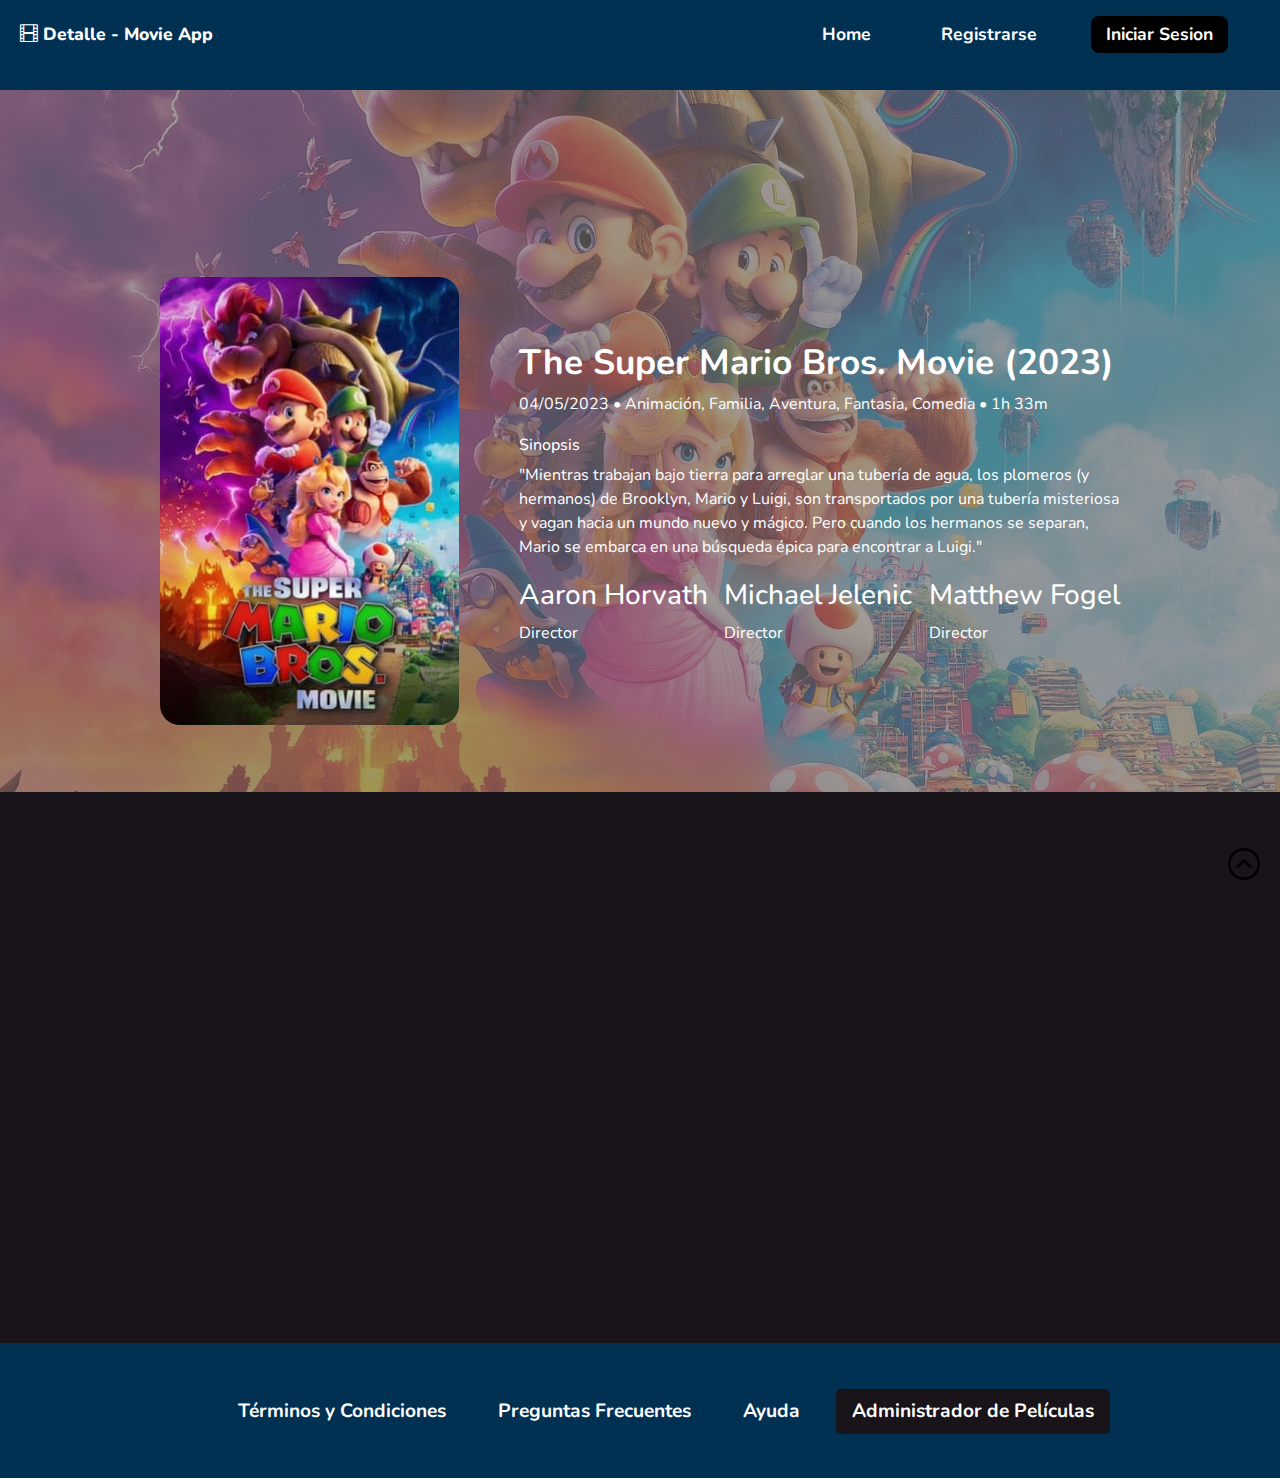
<file: movies/src/main/resources/templates/pages/detalle.html>
<!DOCTYPE html>
<html lang="es">

<head>
    <!-- Metadatos -->
    <meta charset="UTF-8">
    <meta name="viewport" content="width=device-width, initial-scale=1.0">
    <meta name="author" content="Grupo 11">
    <meta name="description" content="Proyecto de Frontend CaC Fullstack java">
    <!-- Bootstrap -->
    <link href="https://cdn.jsdelivr.net/npm/bootstrap@5.3.3/dist/css/bootstrap.min.css" rel="stylesheet"
        integrity="sha384-QWTKZyjpPEjISv5WaRU9OFeRpok6YctnYmDr5pNlyT2bRjXh0JMhjY6hW+ALEwIH" crossorigin="anonymous">
    <!-- Boostrap Icons -->
    <link rel="stylesheet" href="https://cdn.jsdelivr.net/npm/bootstrap-icons@1.11.3/font/bootstrap-icons.min.css">
    <!-- AOS Scroll Libreria -->
    <link rel="stylesheet" href="https://unpkg.com/aos@next/dist/aos.css" />
    <!-- Google Fonts Nunito -->
    <link rel="preconnect" href="https://fonts.googleapis.com">
    <link rel="preconnect" href="https://fonts.gstatic.com" crossorigin>
    <link href="https://fonts.googleapis.com/css2?family=Nunito:ital,wght@0,200..1000;1,200..1000&display=swap"
        rel="stylesheet">
    <!-- Estilos Personalizados CSS -->
    <link rel="stylesheet" href="../assets/style/style.css">
    <!-- Favicon -->
    <link rel="shortcut icon" href="../assets/img/favicon.ico" type="image/x-icon">
    <!-- Title -->
    <title>Detalle | Movie APP</title>
</head>

<body>
    <!-- Header -->
    <header class="header container-fluid">
        <nav class="nav-bar">
            <a class="movie-icon sacudir-texto" href="../index.html">
                <i class="bi bi-film"></i>
                <span>Detalle - Movie App</span>
            </a>
            <ul class="nav-list">
                <li class="nav-list-item"><a class="nav-link" href="../pages/home.html">Home</a></li>
                <li class="nav-list-item"><a class="nav-link" href="registrarse/registrarse.html">Registrarse</a></li>
                <li class="nav-list-item iniciar-sesion"><a class="nav-link" href="../index.html">Iniciar
                        Sesion</a></li>
            </ul>
        </nav>
    </header>
    <main id="main" class="main">
        <!-- Seccion Detalle -->
        <section class="detalle" data-aos="zoom-in" data-aos-delay="700" data-aos-duration="1000">
            <div id="movie-detalles" class="contenedor-detalle">
                <div id="img-detalle" class="img-detalle">
                    <img id="img-poster" class="img-card" src="../assets/img/mario.jpg" alt="">
                </div>
                <div class="contenedor-secundario">
                    <div class="contenedor-texto-detalle">
                        <h1 id="detalle-titulo">The Super Mario Bros. Movie (2023)</h1>
                        <p id="detalle-fecha-genero">04/05/2023 • Animación, Familia, Aventura, Fantasia, Comedia • 1h
                            33m</p>
                        <h2>Sinopsis</h2>
                        <p id="detalle-sinopsis">"Mientras trabajan bajo tierra para arreglar una tubería de agua, los
                            plomeros (y hermanos)
                            de Brooklyn, Mario y Luigi, son transportados por una tubería misteriosa y vagan hacia un
                            mundo nuevo y mágico. Pero cuando los hermanos se separan, Mario se embarca en una búsqueda
                            épica para encontrar a Luigi."</p>
                    </div>
                    <div class="contenedor-creditos">
                        <div>
                            <h3>Aaron Horvath</h3>
                            <p>Director</p>
                        </div>
                        <div>
                            <h3>Michael Jelenic</h3>
                            <p>Director</p>
                        </div>
                        <div>
                            <h3>Matthew Fogel</h3>
                            <p>Director</p>
                        </div>
                    </div>
                </div>
            </div>
        </section>
        <!-- Seccion Trailer -->
        <section class="trailer" data-aos="fade-up" data-aos-offset="300" data-aos-delay="50" data-aos-duration="1000">
            <div class="contenedor-trailer">
                <h2>Ver trailer</h2>
                <iframe id="detalle-trailer" width="560" height="315" src="" title="YouTube video player"
                    frameborder="0"
                    allow="accelerometer; autoplay; clipboard-write; encrypted-media; gyroscope; picture-in-picture; web-share"
                    referrerpolicy="strict-origin-when-cross-origin" allowfullscreen></iframe>
            </div>
            <div class="contenedor-info">
                <div class="redes">
                    <ul>
                        <li><a href="https://www.facebook.com/supermariomovie" target="_blank"
                                rel="noopener noreferrer""><img src=" ../assets/img/facebook.svg"
                                alt="logo-facebook"></a></li>
                        <li><a href="https://twitter.com/supermariomovie" target="_blank" rel="noopener noreferrer"><img
                                    src="../assets/img/twitter.svg" alt="logo-twitter"></a></li>
                        <li><a href="https://www.instagram.com/supermariomovie/" target="_blank"
                                rel="noopener noreferrer"><img src="../assets/img/instagram.svg"
                                    alt="logo-instagram"></a></li>
                        <li><a href="https://www.thesupermariobros.movie/" target="_blank" rel="noopener noreferrer"><img src="../assets/img/homepage.svg"
                            alt="logo-instagram"></a></li>
                    </ul>
                </div>
                <div id="detalle-informacion" class="info">
                    <table>
                        <thead>
                            <tr>
                                <th colspan="2">
                                    Información
                                </th>
                            </tr>
                        </thead>
                        <tbody>
                            <tr>
                                <td>
                                    <strong>Estado</strong>
                                </td>
                                <td id="detalle-estado">Estrenada</td>
                            </tr>
                            <tr>
                                <td>
                                    <strong>Lenguaje Original</strong>
                                </td>
                                <td id="detalle-lenguaje">Ingles</td>
                            </tr>
                            <tr>
                                <td>
                                    <strong>Presupuesto</strong>
                                </td>
                                <td id="detalle-presupuesto">US$100,000,000.00</td>
                            </tr>
                            <tr>
                                <td>
                                    <strong>Ganancias</strong>
                                </td>
                                <td id="detalle-ganancias">US$1.347.013.866,00</td>
                            </tr>
                        </tbody>
                    </table>
                </div>
            </div>
        </section>
        <!-- Footer -->
        <footer class="footer">
            <nav class="nav-bar-footer">
                <ul class="d-flex nav-bar-footer-list">
                    <li class="nav-bar-footer-list-item"><a class="nav-bar-footer-list-item-link" href="">Términos y
                            Condiciones</a></li>
                    <li class="nav-bar-footer-list-item"><a class="nav-bar-footer-list-item-link" href="">Preguntas
                            Frecuentes</a></li>
                    <li class="nav-bar-footer-list-item"><a class="nav-bar-footer-list-item-link" href="">Ayuda</a></li>
                    <li class="nav-bar-footer-list-item item-administrador"><a class="nav-bar-footer-list-item-link"
                            href="">Administrador de Películas</a></li>
                </ul>
            </nav>
            <div class="flecha-arriba">
                <a href="#main">
                    <img src="../assets/img/flecha-hacia-arriba.png" alt="flecha-arriba">
                </a>
            </div>
        </footer>
    </main>
    <script src="../assets/js/fetchMovieDetalle.js"></script>
    <!-- Script de Bootstrap -->
    <script src="https://cdn.jsdelivr.net/npm/bootstrap@5.3.3/dist/js/bootstrap.bundle.min.js"
        integrity="sha384-YvpcrYf0tY3lHB60NNkmXc5s9fDVZLESaAA55NDzOxhy9GkcIdslK1eN7N6jIeHz" crossorigin="anonymous">
    </script>
    <!-- Script de Aos Scroll Libreria -->
    <script src="https://unpkg.com/aos@next/dist/aos.js"></script>
    <script>
        AOS.init();
    </script>
</body>

</html>
</file>
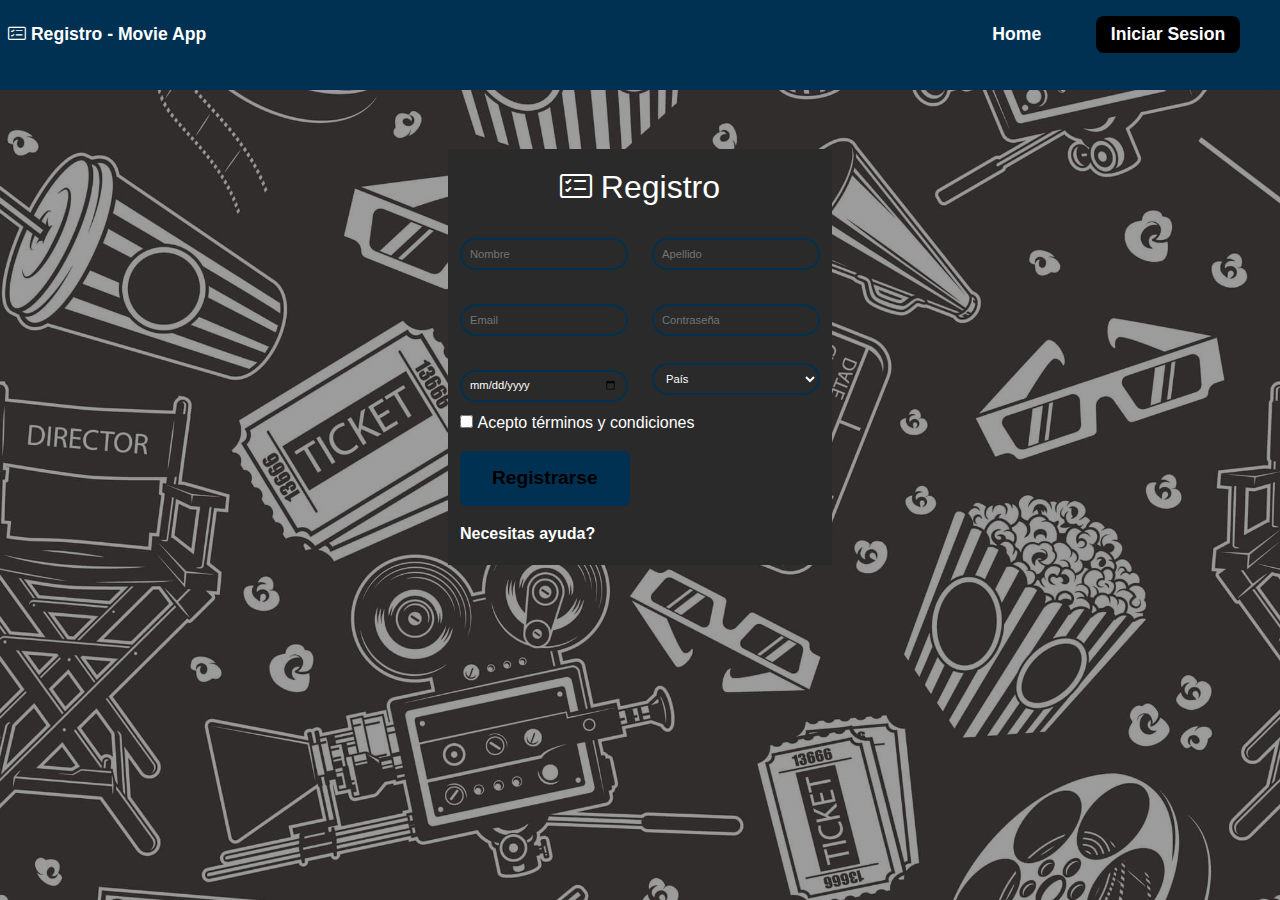
<file: movies/src/main/resources/templates/pages/registrarse/registrarse.html>
<!DOCTYPE html>
<html lang="es">

<head>
    <!-- Metadatos -->
    <meta charset="UTF-8">
    <meta name="viewport" content="width=device-width, initial-scale=1.0">
    <meta name="author" content="Grupo 11">
    <meta name="description" content="Proyecto de Frontend CaC Fullstack java">
    <!-- Bootstrap -->
    <link href="https://cdn.jsdelivr.net/npm/bootstrap@5.3.3/dist/css/bootstrap.min.css" rel="stylesheet"
        integrity="sha384-QWTKZyjpPEjISv5WaRU9OFeRpok6YctnYmDr5pNlyT2bRjXh0JMhjY6hW+ALEwIH" crossorigin="anonymous">
    <!-- Boostrap Icons -->
    <link rel="stylesheet" href="https://cdn.jsdelivr.net/npm/bootstrap-icons@1.11.3/font/bootstrap-icons.min.css">
    <!-- AOS Scroll Libreria -->
    <link rel="stylesheet" href="https://unpkg.com/aos@next/dist/aos.css" />
    <!-- Google Fonts Nunito -->
    <link rel="preconnect" href="https://fonts.googleapis.com">
    <link rel="preconnect" href="https://fonts.gstatic.com" crossorigin>
    <link
        href="https://fonts.googleapis.com/css2?family=Nunito+Sans:ital,opsz,wght@0,6..12,200..1000;1,6..12,200..1000&display=swap"
        rel="stylesheet">
    <!-- Estilos Personalizados CSS -->
    <link rel="stylesheet" href="../../assets/style/style.css">
    <!-- Favicon -->
    <link rel="shortcut icon" href="../../assets/img/favicon.ico" type="image/x-icon">
    <!-- Title -->
    <title>Registro | MOVIE APP</title>
</head>

<body class="body-registro" data-aos-easing="ease" data-aos-delay="0" data-aos-duration="0" cz-shortcut-listen="true">
    <!-- Header -->
    <header class="header-registro">
        <nav class="nav-bar">
            <a class="movie-icon sacudir-texto" href="#">
                <i class="bi bi-card-checklist"></i>
                <span>Registro - Movie App</span>
            </a>
            <ul class="nav-list">
                <li class="nav-list-item"><a class="nav-link" href="../../index.html">Home</a></li>
                <li class="nav-list-item iniciar-sesion"><a class="nav-link" href="../../index.html">Iniciar
                        Sesion</a></li>
            </ul>
        </nav>
        <main id="main" class="main">
            <!-- Seccion Reistro -->
            <section data-aos="zoom-in" data-aos-duration="1000" data-aos-delay="0" class="seccion-registro">
                <div class="container">
                    <h2 class="titulo-registro"><i class="bi bi-card-checklist"></i> Registro</h2>
                </div>
                <div class="container">
                    <form class="row" action="/pages/registrarse" method="POST">
                        <div class="col-6 input-height">
                            <label for="nombre" class="form-label"></label>
                            <input id="nombre" type="text" name="nombre" placeholder="Nombre" class="input" required>
                            <span class="texto-error"></span>
                        </div>
                        <div class="col-6 input-height">
                            <label for="apellido" class="form-label"></label>
                            <input id="apellido" type="text" name="apellido" placeholder="Apellido" class="input" required>
                            <span class="texto-error"></span>
                        </div>
                        <div class="col-6 input-height">
                            <label for="email" class="form-label"></label>
                            <input id="email" type="email" name="email" placeholder="Email" class="input" required>
                            <span class="texto-error"></span>
                        </div>
                        <div class="col-6 input-height">
                            <label for="password" class="form-label"></label>
                            <input id="password" type="password" name="password" placeholder="Contraseña" class="input" required>
                            <span class="texto-error"></span>
                        </div>
                        <div class="col-6 input-height">
                            <label for="fechaDeNac" class="form-label"></label>
                            <input type="date" placeholder="Fecha de Nacimiento" class="input" id="fechaDeNac">
                            <span class="texto-error"></span>
                        </div>
                        <div class="col-6 input-height">
                            <div class="error">
                                <label for="pais"></label>
                                <select name="nacionalidad" id="pais" required>
                                    <option value="">País</option>
                                    <option value="AR">Argentina</option>
                                    <option value="BR">Brasil</option>
                                    <option value="PE">Peru</option>
                                    <option value="UY">Uruguay</option>
                                    <option value="PY">Paraguay</option>
                                    <option value="CO">Colombia</option>
                                    <option value="EC">Ecuador</option>
                                    <option value="CH">Chile</option>
                                    <option value="BO">Bolivia</option>
                                    <option value="VE">Venezuela</option>
                                </select>
                                <span class="texto-error"></span>
                            </div>
                        </div>
                        <div class="col-12 input-height input-check">
                            <input type="checkbox" class="check form-check-label" id="terminos" required>
                            <label for="terminos" class="texto-check form-check-label">Acepto términos y
                                condiciones</label>
                            <span class="texto-error"></span>
                        </div>
                        <div class="col-12">
                            <button id="btn-registro" class="btn-registro" type="submit">Registrarse</button>
                            <span class="texto-error"></span>
                        </div>
                        <div class="ayuda">
                            <a class="ayuda" href="#">Necesitas ayuda?</a>
                        </div>
                    </form>
                </div>
            </section>
        </main>
        <script src="../../assets/js/validacionRegistro.js"></script>
        <!-- Script de Bootstrap -->
        <script src="https://cdn.jsdelivr.net/npm/bootstrap@5.3.3/dist/js/bootstrap.bundle.min.js"
            integrity="sha384-YvpcrYf0tY3lHB60NNkmXc5s9fDVZLESaAA55NDzOxhy9GkcIdslK1eN7N6jIeHz" crossorigin="anonymous">
        </script>
        <!-- Script de Aos Scroll Libreria -->
        <script src="https://unpkg.com/aos@next/dist/aos.js"></script>
        <script>
            AOS.init();
        </script>
</body>

</html>
</file>
<file: movies/src/main/resources/templates/assets/style/style.css>
/* Raiz */
:root {
  --color-primario: #003153;
  --color-secundario: #181419;
  --color-terciario: #ffffff;
  --color-cuaternario: #ff5733;
  --color-quinario: #33ff57;
  --color-senario: #5733ff;
  --color-septenario: #ff33a1;
  --color-octonario: #33ffa1;
  --color-nonario: #a133ff;
  --color-denario: #ff7f33;
}

/* Estilos Principales */
*,
*::after,
*::before {
  box-sizing: border-box;
  font-family: "Nunito", sans-serif;
  margin: 0;
  padding: 0;
  scroll-behavior: smooth;

  /* width scroll-bar */
  ::-webkit-scrollbar {
    width: 8px;
  }

  /* Track o riel */
  ::-webkit-scrollbar-track {
    background: rgb(23, 23, 23);
  }

  /* handle o posicionador del scroll */
  ::-webkit-scrollbar-thumb {
    background: var(--color-primario);
  }

  /* handle o posicionador del scroll con efecto hover */
  ::-webkit-scrollbar-thumb:hover {
    background: var(--color-primario);
  }
}
body {
  background-color: #181419;
  display: block;
}

/* Header */

header {
  background-color: var(--color-primario);
  color: var(--color-terciario);
  display: block;
  height: 10vh;
  position: sticky;
  top: 0;
  unicode-bidi: isolate;
  z-index: 10;
}

/* Nav-Bar */

.nav-bar {
  align-items: center;
  display: flex;
  justify-content: space-between;
  padding: 16px 8px;
}

.nav-list {
  display: flex;
  gap: 0.5rem;
  list-style: none;
}

.movie-icon {
  color: var(--color-terciario);
  font-size: 1.1rem;
  font-weight: 800;
  margin-bottom: 1rem;
  text-decoration: none;
}

.nav-link {
  border: 2px solid transparent;
  border-radius: 0.5rem;
  -webkit-border-radius: 0.5rem;
  -moz-border-radius: 0.5rem;
  -ms-border-radius: 0.5rem;
  -o-border-radius: 0.5rem;
  color: var(--color-terciario);
  font-size: 1.1rem;
  font-weight: 700;
  margin-right: 2rem;
  padding: 0.2rem 0.8rem;
  text-decoration: none;
  transition: background-color 0.3s, color 0.3s, border-color 0.3s;
}

.iniciar-sesion .nav-link {
  background-color: black;
  color: white;
}

.nav-list-item:hover .nav-link {
  background-color: rgba(0, 49, 83, 0.5);
  border-color: rgba(0, 49, 83, 0.5);
  box-shadow: 0 0 12px rgba(0, 0, 0, 0.3);
}

.sacudir-texto {
  transition: transform 0.5s;
  -webkit-transition: transform 0.5s;
  -moz-transition: transform 0.5s;
  -ms-transition: transform 0.5s;
  -o-transition: transform 0.5s;
}

@keyframes shake {
  0% {
    transform: rotate(0deg) translateX(0);
    -webkit-transform: rotate(0deg) translateX(0);
    -moz-transform: rotate(0deg) translateX(0);
    -ms-transform: rotate(0deg) translateX(0);
    -o-transform: rotate(0deg) translateX(0);
  }
  25% {
    transform: rotate(5deg) translateX(5px);
  }
  50% {
    transform: rotate(0deg) translateX(0);
  }
  75% {
    transform: rotate(-5deg) translateX(-5px);
  }
  100% {
    transform: rotate(0deg) translateX(0);
  }
}
.sacudir-texto:hover {
  animation: shake 0.2s ease-in-out infinite;
  -webkit-animation: shake 0.2s ease-in-out infinite;
}

/* Seccion */
section {
  align-items: center;
  display: flex;
  flex-direction: column;
  justify-content: center;
}

/* Seccion Principal */

.seccion-principal {
  background: linear-gradient(to right top, #0000008a, #0000008a),
    url(../img/banner-bg.jpg);
  background-position: center;
  background-size: cover;
  color: var(--color-terciario);
  display: flex;
  height: 90vh;
  text-align: center;
}
.titulo-principal {
  font-size: 4rem;
  font-weight: 700;
  margin-bottom: 1rem;
  user-select: none;
}
.subtitulo-principal {
  font-size: 2.2rem;
  font-weight: 400;
  margin-bottom: 2rem;
  user-select: none;
}
.btn-registro {
  background-color: var(--color-primario);
  border: none;
  border-radius: 6px;
  -webkit-border-radius: 6px;
  -moz-border-radius: 6px;
  -ms-border-radius: 6px;
  -o-border-radius: 6px;
  font-size: 1.2rem;
  font-weight: 700;
  padding: 0.8rem 2rem;
  transition: all 0.4s ease-in-out;
  -webkit-transition: all 0.4s ease-in-out;
  -moz-transition: all 0.4s ease-in-out;
  -ms-transition: all 0.4s ease-in-out;
  -o-transition: all 0.4s ease-in-out;
}
.btn-registro:hover {
  box-shadow: 0px 0px 10px 0px rgba(255, 255, 255, 0.8);
  transform: scale(0.9);
  -webkit-transform: scale(0.9);
  -moz-transform: scale(0.9);
  -ms-transform: scale(0.9);
  -o-transform: scale(0.9);
}
.registro {
  color: var(--color-terciario);
  text-decoration: none;
}

/* Responsive Seccion Principal */

@media screen and (min-width: 320px) and (max-width: 777px) {
  header {
    background-color: var(--color-primario);
    color: var(--color-terciario);
    display: block;
    height: 15vh;
    position: sticky;
    top: 0;
    unicode-bidi: isolate;
    z-index: 10;
  }
  .nav-bar {
    align-items: center;
    display: flex;
    flex-direction: column;
    justify-content: space-evenly;
    padding: 0px 20px;
  }
  .nav-link {
    border: 2px solid transparent;
    border-radius: 0.5rem;
    color: var(--color-terciario);
    font-size: 0.8rem;
    font-weight: 700;
    margin-right: 0px;
    padding: 0.2rem 0.2rem;
    text-decoration: none;
    transition: background-color 0.3s, color 0.3s, border-color 0.3s;
  }
}

@media screen and (max-width: 778px) {
  .nav-bar {
    align-items: center;
    display: flex;
    flex-direction: column;
    justify-content: space-between;
    padding: 18px 20px;
  }
  .nav-list {
    display: flex;
    gap: 0rem;
    list-style: none;
  }
  .nav-link {
    border: 2px solid transparent;
    border-radius: 0.5rem;
    color: var(--color-terciario);
    font-size: 0.8rem;
    font-weight: 700;
    padding: 0.2rem 0.2rem;
    text-decoration: none;
    transition: background-color 0.3s, color 0.3s, border-color 0.3s;
    -webkit-transition: background-color 0.3s, color 0.3s, border-color 0.3s;
    -moz-transition: background-color 0.3s, color 0.3s, border-color 0.3s;
    -ms-transition: background-color 0.3s, color 0.3s, border-color 0.3s;
    -o-transition: background-color 0.3s, color 0.3s, border-color 0.3s;
  }
  .seccion-principal {
    height: 60vh;
  }
  .titulo-principal {
    font-size: 2.5rem;
  }
  .subtitulo-principal {
    font-size: 1.5rem;
  }
  .btn-registro {
    font-size: 1rem;
    padding: 0.8rem 1.5rem;
  }
}

/* Seccion Buscador */

.seccion-buscador-principal {
  align-items: center;
  background-color: var(--color-secundario);
  color: var(--color-terciario);
  display: flex;
  flex-direction: column;
  height: 50vh;
  justify-content: center;
  margin-top: 2rem;
  width: 100%;
}

.buscador-peliculas {
  align-items: center;
  display: flex;
  justify-content: center;
  margin-top: 1rem;
}

.seccion-titulo {
  color: var(--color-terciario);
  font-size: 2.5rem;
  font-weight: 700;
  user-select: none;
}

.input-buscador {
  border-radius: 25px;
  -webkit-border-radius: 25px;
  -moz-border-radius: 25px;
  -ms-border-radius: 25px;
  -o-border-radius: 25px;
  color: var(--color-secundario);
  font-size: 1.2rem;
  height: 50px;
  margin: 20px 0;
  outline: none;
  padding: 0 20px;
  width: 500px;
}

.input-buscador:focus {
  font-weight: 900;
}

.btn-buscador {
  background-color: var(--color-primario);
  border: 2px solid var(--color-terciario);
  border-radius: 25px;
  -webkit-border-radius: 25px;
  -moz-border-radius: 25px;
  -ms-border-radius: 25px;
  -o-border-radius: 25px;
  box-shadow: 8px 2px 14px rgba(0, 0, 0, 0.3) inset;
  color: var(--color-terciario);
  font-weight: 700;
  height: 50px;
  margin-left: 0.5rem;
  transition: all 0.5s ease-in-out;
  -webkit-transition: all 0.5s ease-in-out;
  -moz-transition: all 0.5s ease-in-out;
  -ms-transition: all 0.5s ease-in-out;
  -o-transition: all 0.5s ease-in-out;
  width: 120px;
  &:hover {
    box-shadow: 0px 0px 8px rgba(255, 255, 255, 1);
    transform: scale(0.9);
    -webkit-transform: scale(0.9);
    -moz-transform: scale(0.9);
    -ms-transform: scale(0.9);
    -o-transform: scale(0.9);
  }
}

hr {
  border: 1px solid var(--color-primario);
  margin: 0 auto;
  margin-top: 40px;
  width: 80%;
}

/* Responsive Seccion Buscador */

@media screen and (max-width: 546px) {
  .seccion-buscador-principal {
    align-items: center;
    background-color: var(--color-secundario);
    color: var(--color-terciario);
    display: flex;
    flex-direction: column;
    height: 50vh;
    justify-content: center;
    margin-top: 2rem;
    width: 100%;
  }
  .buscador-peliculas {
    align-items: center;
    display: flex;
    justify-content: center;
    margin-top: 1rem;
    width: 80%;
  }
  .seccion-titulo {
    font-size: 1.5rem;
    font-weight: 700;
    user-select: none;
  }
  .input-buscador {
    border-radius: 25px;
    -webkit-border-radius: 25px;
    -moz-border-radius: 25px;
    -ms-border-radius: 25px;
    -o-border-radius: 25px;
    color: var(--color-secundario);
    font-size: 0.8rem;
    height: 50px;
    margin: 20px 0;
    outline: none;
    padding: 0 20px;
    width: 200px;
  }

  .input-buscador:focus {
    font-weight: 900;
  }

  .btn-buscador {
    background-color: var(--color-primario);
    border: 2px solid var(--color-terciario);
    border-radius: 25px;
    -webkit-border-radius: 25px;
    -moz-border-radius: 25px;
    -ms-border-radius: 25px;
    -o-border-radius: 25px;
    box-shadow: 8px 2px 14px rgba(0, 0, 0, 0.3) inset;
    color: var(--color-terciario);
    font-weight: 700;
    height: 50px;
    margin-left: 0.5rem;
    transition: all 0.5s ease-in-out;
    -webkit-transition: all 0.5s ease-in-out;
    -moz-transition: all 0.5s ease-in-out;
    -ms-transition: all 0.5s ease-in-out;
    -o-transition: all 0.5s ease-in-out;
    width: 120px;
    &:hover {
      box-shadow: 0px 0px 8px rgba(255, 255, 255, 1);
      transform: scale(0.9);
      -webkit-transform: scale(0.9);
      -moz-transform: scale(0.9);
      -ms-transform: scale(0.9);
      -o-transform: scale(0.9);
    }
  }
}

@media screen and (max-width: 992px) {
  .input-buscador {
    border-radius: 25px;
    -webkit-border-radius: 25px;
    -moz-border-radius: 25px;
    -ms-border-radius: 25px;
    -o-border-radius: 25px;
    color: var(--color-secundario);
    font-size: 1.2rem;
    height: 50px;
    margin: 20px 0;
    outline: none;
    padding: 0 20px;
    width: 300px;
  }

  .input-buscador:focus {
    font-weight: 900;
  }

  .btn-buscador {
    background-color: var(--color-primario);
    border: 2px solid var(--color-terciario);
    border-radius: 25px;
    -webkit-border-radius: 25px;
    -moz-border-radius: 25px;
    -ms-border-radius: 25px;
    -o-border-radius: 25px;
    box-shadow: 8px 2px 14px rgba(0, 0, 0, 0.3) inset;
    color: var(--color-terciario);
    font-weight: 700;
    height: 50px;
    margin-left: 0.5rem;
    transition: all 0.5s ease-in-out;
    -webkit-transition: all 0.5s ease-in-out;
    -moz-transition: all 0.5s ease-in-out;
    -ms-transition: all 0.5s ease-in-out;
    -o-transition: all 0.5s ease-in-out;
    width: 120px;
    &:hover {
      box-shadow: 0px 0px 8px rgba(255, 255, 255, 1);
      transform: scale(0.9);
      -webkit-transform: scale(0.9);
      -moz-transform: scale(0.9);
      -ms-transform: scale(0.9);
      -o-transform: scale(0.9);
    }
  }
}
/* Seccion Tendencias */

.barra-separacion {
  margin-bottom: 2rem;
  margin-top: 4rem;
}

.tendencias-peliculas {
  background-color: var(--color-secundario);
  margin: 0 auto;
  margin-top: 0px;
  text-align: center;
  width: 80%;
}
.seccion-titulo-tendencias {
  color: var(--color-terciario);
  font-weight: 700;
  margin: 4rem 0;
  user-select: none;
}

.peliculas {
  display: flex;
  flex-wrap: wrap;
  gap: 60px;
  justify-content: center;
}

.peliculas a {
  color: var(--color-terciario);
  text-decoration: none;
}

.pelicula {
  border-radius: 10px;
  height: 300px;
  overflow: hidden;
  position: relative;
  transition: all 0.5s ease;
  width: 200px;
}

.img-tendencia {
  border-radius: 10px;
  height: 100%;
  object-fit: cover;
  width: 100%;
}

.titulo-pelicula {
  color: var(--color-terciario);
  font-weight: 700;
  left: 50%;
  max-width: 20rem;
  opacity: 0;
  position: absolute;
  text-align: center;
  top: 50%;
  transform: translateY(-50%) translateX(-50%);
  transition: opacity 0.5s ease-in-out;
  width: 100%;
  z-index: 2;
}

.pelicula:hover .titulo-pelicula {
  opacity: 1;
}

.pelicula:hover {
  box-shadow: 0 0 30px var(--color-primario);
  cursor: pointer;
  transform: scale(0.9);
}

.pelicula:hover .titulo-pelicula {
  align-items: center;
  backdrop-filter: blur(20px);
  display: flex;
  height: 100%;
  justify-content: center;
  width: 100%;
}

.pelicula:hover .titulo-pelicula h4 {
  padding: 0.5rem;
}

.btn-control {
  background-color: var(--color-primario);
  border: 1px solid var(--color-terciario);
  border-radius: 5px;
  -webkit-border-radius: 5px;
  -moz-border-radius: 5px;
  -ms-border-radius: 5px;
  -o-border-radius: 5px;
  box-sizing: content-box;
  color: var(--color-terciario);
  font-size: 1rem;
  font-weight: 500;
  margin-left: 20px;
  margin-top: 50px;
  padding: 1rem 1rem;
  text-decoration: none;
}
/* Responsive Seccion Tendencias */

@media screen and (max-width: 778px) {
  .pelicula {
    border-radius: 10px;
    height: 500px;
    overflow: hidden;
    position: relative;
    transition: all 0.5s ease;
    width: 350px;
  }
}

/* Seccion Mas Aclamadas */

.peliculas-aclamadas {
  margin: 0 auto;
  margin-bottom: 60px;
  margin-top: 2rem;
  text-align: center;
  width: 80%;
}

.seccion-titulo-aclamada {
  margin-bottom: 3rem;
  user-select: none;
}
.aclamadas {
  align-items: flex-start;
  display: flex;
  justify-content: flex-start;
  overflow-x: scroll;
  overflow-y: hidden;
  padding: 0px 0px 40px 0px;
  width: 100%;
}
.pelicula-item {
  border-radius: 25px;
  -webkit-border-radius: 25px;
  -moz-border-radius: 25px;
  -ms-border-radius: 25px;
  -o-border-radius: 25px;
  cursor: pointer;
  display: flex;
  flex-direction: column;
  font-size: 20px;
  justify-content: space-between;
  margin-left: 30px;
  min-width: 170px;
  width: 170px;
}

.img-aclamada {
  border-radius: 5%;
  -webkit-border-radius: 5%;
  -moz-border-radius: 5%;
  -ms-border-radius: 5%;
  -o-border-radius: 5%;
  height: 95%;
  object-fit: cover;
  width: 95%;
}

/* Footer */

.footer {
  align-items: center;
  background-color: var(--color-primario);
  color: var(--color-terciario);
  display: flex;
  height: 15vh;
  justify-content: center;
  position: relative;
}
.nav-bar-footer {
  display: block;
  unicode-bidi: isolate;
}
.nav-bar-footer-list {
  align-items: center;
  font-size: 1.2rem;
  justify-content: center;
  list-style: none;
  padding-top: 1.2rem;
}

.nav-bar-footer-list-item {
  border-radius: 5px;
  -webkit-border-radius: 5px;
  -moz-border-radius: 5px;
  -ms-border-radius: 5px;
  -o-border-radius: 5px;
  margin-left: 20px;
  padding: 8px 16px;
}

.nav-bar-footer-list-item:hover {
  box-shadow: 0px 0px 8px rgba(0, 0, 0, 0.5);
}
.nav-bar-footer-list-item-link {
  color: var(--color-terciario);
  font-weight: 700;
  text-decoration: none;
}

.item-administrador {
  background-color: var(--color-secundario);
  transition: all 0.2s ease-in-out;
  -webkit-transition: all 0.2s ease-in-out;
  -moz-transition: all 0.2s ease-in-out;
  -ms-transition: all 0.2s ease-in-out;
  -o-transition: all 0.2s ease-in-out;
}
.item-administrador:hover {
  background-color: transparent;
}

.flecha-arriba {
  bottom: 20px;
  color: var(--color-terciario);
  cursor: pointer;
  position: fixed;
  right: 20px;
  z-index: 11;
}

/* Responsive Footer */

@media screen and (max-width: 778px) {
  .footer {
    align-items: center;
    background-color: var(--color-primario);
    color: var(--color-terciario);
    display: flex;
    flex-direction: column;
    height: 30vh;
    justify-content: center;
  }
  .nav-bar-footer-list {
    align-items: center;
    display: flex;
    flex-direction: column;
    font-size: 1.2rem;
    justify-content: center;
    list-style: none;
    padding-top: 1.2rem;
    ul {
      text-align: center;
    }
  }
}

/******************************* Pagina Detalle ***************************************/

/* Seccion Detalle */

.detalle {
  background: linear-gradient(to right top, #6d6969a7, #6d6969a7),
    url("../img/mario-bg.jpg");
  background-position: center;
  background-size: cover;
  height: 78vh;
  padding-top: 120px;
  .contenedor-detalle {
    align-items: center;
    color: var(--color-terciario);
    column-gap: 60px;
    display: flex;
    justify-content: center;
    margin: 0 auto;
    width: 75%;
    img {
      border-radius: 20px;
      -webkit-border-radius: 20px;
      -moz-border-radius: 20px;
      -ms-border-radius: 20px;
      -o-border-radius: 20px;
      height: 28em;
    }
    .contenedor-texto-detalle {
      h1 {
        font-size: 2.2rem;
        font-weight: 700;
      }
      h2 {
        font-size: 1rem;
        margin-top: 20px;
      }
    }
  }

  .contenedor-creditos {
    display: flex;
    flex-direction: row;
    font-size: 1rem;
    justify-content: space-between;
    margin-top: 20px;
  }
}
.trailer {
  align-items: center;
  display: flex;
  flex-direction: row;
  justify-content: center;
  margin: 6rem auto;
  width: 80%;
  .contenedor-trailer {
    color: var(--color-terciario);
    h2 {
      font-size: 1.5rem;
    }
  }
  iframe {
    border-radius: 5px;
    -webkit-border-radius: 5px;
    -moz-border-radius: 5px;
    -ms-border-radius: 5px;
    -o-border-radius: 5px;
    transition: all 0.5s ease-in-out;
    -webkit-transition: all 0.5s ease-in-out;
    -moz-transition: all 0.5s ease-in-out;
    -ms-transition: all 0.5s ease-in-out;
    -o-transition: all 0.5s ease-in-out;
    &:hover {
      box-shadow: 0px 0px 16px rgba(255, 255, 255, 1);
      margin-top: 0.8rem;
      transform: scale(1.08);
      -webkit-transform: scale(1.08);
      -moz-transform: scale(1.08);
      -ms-transform: scale(1.08);
      -o-transform: scale(1.08);
    }
  }
}
.contenedor-info {
  align-items: center;
  display: flex;
  flex-direction: column;
  justify-content: center;
  width: 100%;
}
.redes {
  display: flex;
  flex-direction: row;
  ul {
    align-items: center;
    display: flex;
    flex-direction: row;
    gap: 2rem;
    justify-content: space-around;
    list-style: none;
  }
  li:hover {
    filter: drop-shadow(0px 0px 6px rgba(255, 255, 255, 1));
    -webkit-filter: drop-shadow(0px 0px 6px rgba(255, 255, 255, 1));
  }
  i {
    color: var(--color-primario);
    font-size: 2.2rem;
  }
}
.info {
  display: flex;
  flex-direction: column;
  table {
    color: var(--color-terciario);
  }
}
thead {
  border-color: inherit;
  display: table-header-group;
  text-align: center;
  unicode-bidi: isolate;
  vertical-align: middle;
}
tbody {
  border-color: inherit;
  display: table-row-group;
  unicode-bidi: isolate;
  vertical-align: middle;
}
td {
  font-size: 1.2rem;
  padding: 10px 10px;
}

/* Responsive Seccion Detalle */
@media screen and (max-width: 1200px) {
  .detalle {
    background: linear-gradient(to right top, #6d6969a7, #6d6969a7),
      url("../img/mario-bg.jpg");
    background-position: center;
    background-size: cover;
    height: 70rem;
    padding-top: 60px;
    .contenedor-detalle {
      align-items: center;
      color: var(--color-terciario);
      column-gap: 60px;
      display: flex;
      flex-direction: column;
      justify-content: center;
      margin: 20rem auto;
      width: 75%;
      img {
        border-radius: 20px;
        margin: 1rem auto;
      }
      .contenedor-texto-detalle {
        margin-top: 1rem;
        h1 {
          font-size: 1rem;
          font-weight: 700;
        }
        h2 {
          margin-top: 20px;
        }
      }
    }

    .contenedor-creditos {
      display: flex;
      flex-direction: row;
      font-size: 0.8rem;
      justify-content: space-between;
      margin-top: 20px;
    }
  }
  .trailer {
    align-items: center;
    display: flex;
    flex-direction: column;
    justify-content: center;
    margin: 6rem auto;
    width: 80%;
    .contenedor-trailer {
      color: var(--color-terciario);
      h2 {
        font-size: 1.5rem;
      }
    }
    iframe {
      border-radius: 5px;
      -webkit-border-radius: 5px;
      -moz-border-radius: 5px;
      -ms-border-radius: 5px;
      -o-border-radius: 5px;
      transition: all 0.5s ease-in-out;
      -webkit-transition: all 0.5s ease-in-out;
      -moz-transition: all 0.5s ease-in-out;
      -ms-transition: all 0.5s ease-in-out;
      -o-transition: all 0.5s ease-in-out;
      width: auto;
      &:hover {
        box-shadow: 0px 0px 16px rgba(255, 255, 255, 1);
        margin-top: 0.8rem;
        transform: scale(1.08);
        -webkit-transform: scale(1.08);
        -moz-transform: scale(1.08);
        -ms-transform: scale(1.08);
        -o-transform: scale(1.08);
      }
    }
  }
  .contenedor-info {
    align-items: center;
    display: flex;
    flex-direction: column;
    justify-content: center;
    margin-top: 2rem;
    width: 100%;
  }
  .redes {
    display: flex;
    flex-direction: row;
    ul {
      align-items: center;
      display: flex;
      flex-direction: row;
      gap: 2rem;
      justify-content: space-around;
      list-style: none;
    }
    li:hover {
      filter: drop-shadow(0px 0px 6px rgba(255, 255, 255, 1));
      -webkit-filter: drop-shadow(0px 0px 6px rgba(255, 255, 255, 1));
    }
    i {
      color: var(--color-primario);
      font-size: 2.2rem;
    }
  }
  .info {
    display: flex;
    flex-direction: column;
    margin-top: 1rem;
    table {
      color: var(--color-terciario);
    }
  }
  thead {
    border-color: inherit;
    display: table-header-group;
    margin: 1rem auto;
    text-align: center;
    unicode-bidi: isolate;
    vertical-align: middle;
  }
  tbody {
    border-color: inherit;
    display: table-row-group;
    margin: 1rem auto;
    unicode-bidi: isolate;
    vertical-align: middle;
  }
  td {
    font-size: 1.2rem;
    margin: 0.3rem auto;
    padding: 10px 10px;
  }
}

/************************* Pagina de Registro // Iniciar Sesion ***********************/

.body-registro {
  background: linear-gradient(to right top, #24242473, #24242473),
    url("../img/bg-register.jpg");
  background-position: center;
  background-size: cover;
  height: 100vh;
  position: relative;
}

.seccion-registro {
  align-content: center;
  background-color: #2a2a2a;
  box-sizing: border-box;
  display: flex;
  height: 26rem;
  justify-content: center;
  margin: 4rem auto;
  position: relative;
  width: 30%;
  .container {
    align-items: center;
    display: flex;
    justify-content: center;
    margin: 0 auto;
  }
  .input {
    background-color: #2a2a2a;
    border: 2px solid var(--color-primario);
    border-radius: 25px;
    -webkit-border-radius: 25px;
    -moz-border-radius: 25px;
    -ms-border-radius: 25px;
    -o-border-radius: 25px;
    color: var(--color-terciario);
    font-size: 0.7rem;
    height: 2rem;
    margin: 0.5rem auto;
    margin-bottom: 0.6rem;
    margin-top: 0;
    outline-color: var(--color-primario);
    padding: 0.2rem 0.5rem;
    width: 100%;
  }
  select {
    background-color: #2a2a2a;
    border: 2px solid var(--color-primario);
    border-radius: 25px;
    -webkit-border-radius: 25px;
    -moz-border-radius: 25px;
    -ms-border-radius: 25px;
    -o-border-radius: 25px;
    color: var(--color-terciario);
    font-size: 0.7rem;
    height: 2rem;
    margin: 0.5rem auto;
    margin: 0.5rem auto;
    margin-bottom: 0.5rem;
    margin-top: 0.2rem;
    outline-color: var(--color-primario);
    padding: 0.2rem 0.5rem;
    width: 100%;
  }
  .btn-registro {
    margin: 0 auto;
    margin-top: 1rem;
  }
  .ayuda {
    color: var(--color-terciario);
    font-size: 1rem;
    font-weight: 600;
    list-style: none;
    margin-top: 1rem;
    text-decoration: none;

    &:hover {
      color: #9F3647;
      text-decoration: underline;
    }
  }
}

.titulo-registro {
  text-align: center;
  top: 8rem;
  user-select: none;
}
.error {
  color: red;
  font-size: 0.6rem;
  font-weight: 400;
}

@media screen and (max-width: 776px) {
  .seccion-registro {
    align-content: center;
    background-color: #2a2a2a;
    box-sizing: border-box;
    display: flex;
    height: 26rem;
    justify-content: center;
    margin: 4rem auto;
    position: relative;
    width: 64%;
    .container {
      align-items: center;
      display: flex;
      justify-content: center;
      margin: 0 auto;
    }
    .input {
      background-color: #2a2a2a;
      border: 2px solid var(--color-primario);
      border-radius: 25px;
      -webkit-border-radius: 25px;
      -moz-border-radius: 25px;
      -ms-border-radius: 25px;
      -o-border-radius: 25px;
      color: var(--color-terciario);
      font-size: 0.6rem;
      height: 2rem;
      margin: 0.5rem auto;
      margin-bottom: 0.6rem;
      margin-top: 0;
      outline-color: var(--color-primario);
      padding: 0.2rem 0.5rem;
      width: 100%;
    }
    select {
      background-color: #2a2a2a;
      border: 2px solid var(--color-primario);
      border-radius: 25px;
      -webkit-border-radius: 25px;
      -moz-border-radius: 25px;
      -ms-border-radius: 25px;
      -o-border-radius: 25px;
      color: var(--color-terciario);
      font-size: 0.7rem;
      height: 2rem;
      margin: 0.5rem auto;
      margin: 0.5rem auto;
      margin-bottom: 0.5rem;
      margin-top: 0.2rem;
      outline-color: var(--color-primario);
      padding: 0.2rem 0.5rem;
      width: 100%;
    }
    .btn-registro {
      height: 2.8rem;
      margin: 0 auto;
      margin-top: 1rem;
    }
    .texto-check {
      font-size: 0.7rem;
    }
    .input-check {
      width: 100%;
    }
    .terminos {
      width: 100%;
    }
    .ayuda {
      color: var(--color-terciario);
      font-size: 1rem;
      font-weight: 600;
      list-style: none;
      margin-top: 1rem;
      text-decoration: none;
    }
  }

  .titulo-registro {
    text-align: center;
    top: 8rem;
    user-select: none;
  }
  .error {
    color: red;
    font-size: 0.5rem;
    font-weight: 400;
  }
}
</file>
